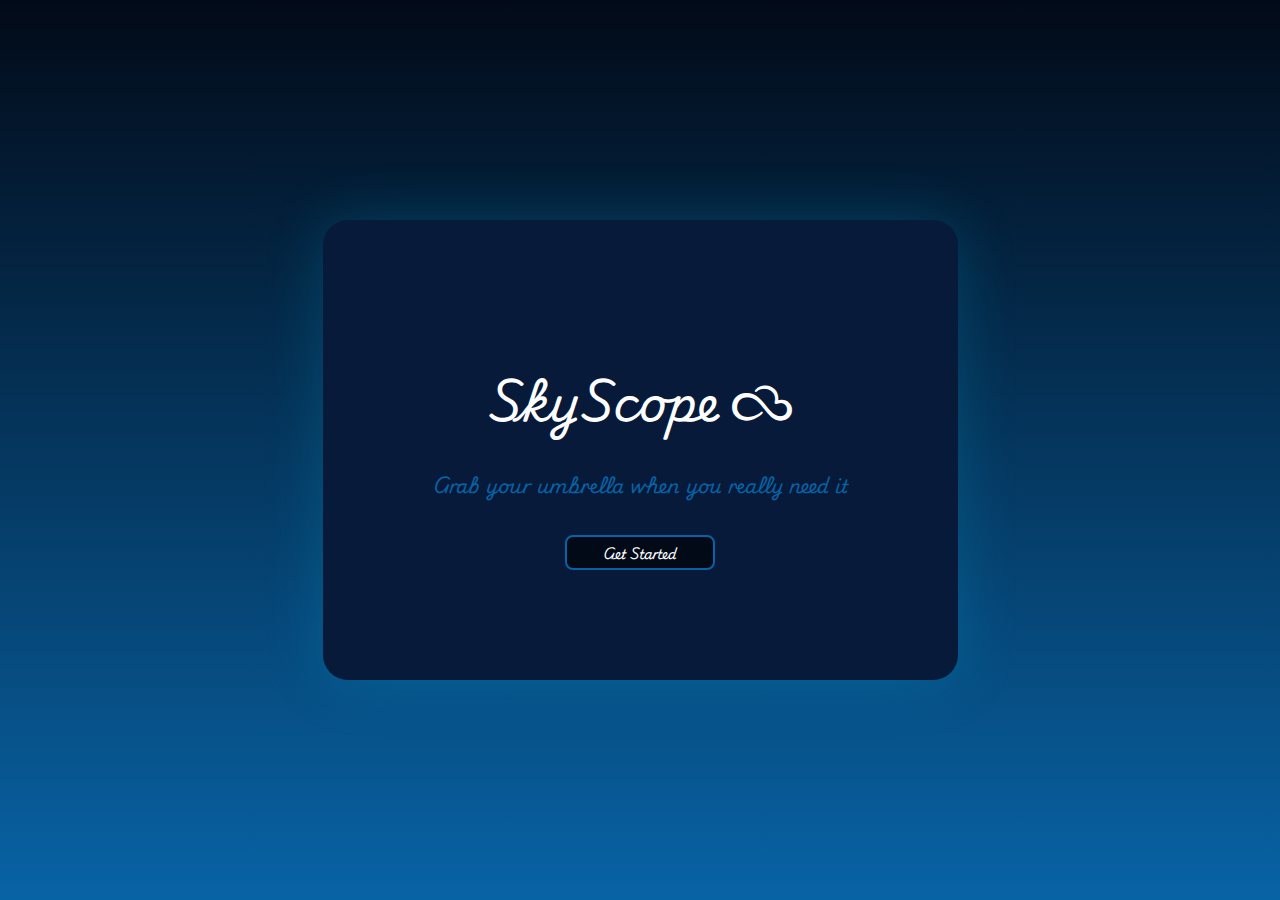
<file: index.html>
<!DOCTYPE html>
<html lang="en">
<head>
    <title>Weather Updates</title>
</head>
<link rel="stylesheet" href="index.css">

<link rel="preconnect" href="https://fonts.googleapis.com">
<link rel="preconnect" href="https://fonts.gstatic.com" crossorigin>
<link href="https://fonts.googleapis.com/css2?family=Cedarville+Cursive&family=Playwrite+DK+Loopet:wght@100..400&display=swap" rel="stylesheet">
<link rel="stylesheet" href="https://cdnjs.cloudflare.com/ajax/libs/font-awesome/6.5.0/css/all.min.css">
<link rel="stylesheet" href="https://cdnjs.cloudflare.com/ajax/libs/font-awesome/6.5.0/css/all.min.css" integrity="sha512-xxxxx" crossorigin="anonymous" referrerpolicy="no-referrer" />
<head>
</head>
<body>
<div class="background">
    <div class="main">     
        <div class="signup">
            <h1>SkyScope <i class="fa-brands fa-skyatlas"></i></h1>
            <h3>Grab your umbrella when you really need it </h3>
            <a href="main.html"><button id="btn1">Get Started</button></a>
        </div>
    </div>
</div>

<!-- Animation -->
<script>
  window.addEventListener('DOMContentLoaded', () => {
    document.querySelector('.main').classList.add('show');
  });
</script>
<!-- Animation -->
 
</body>
</html>
</file>
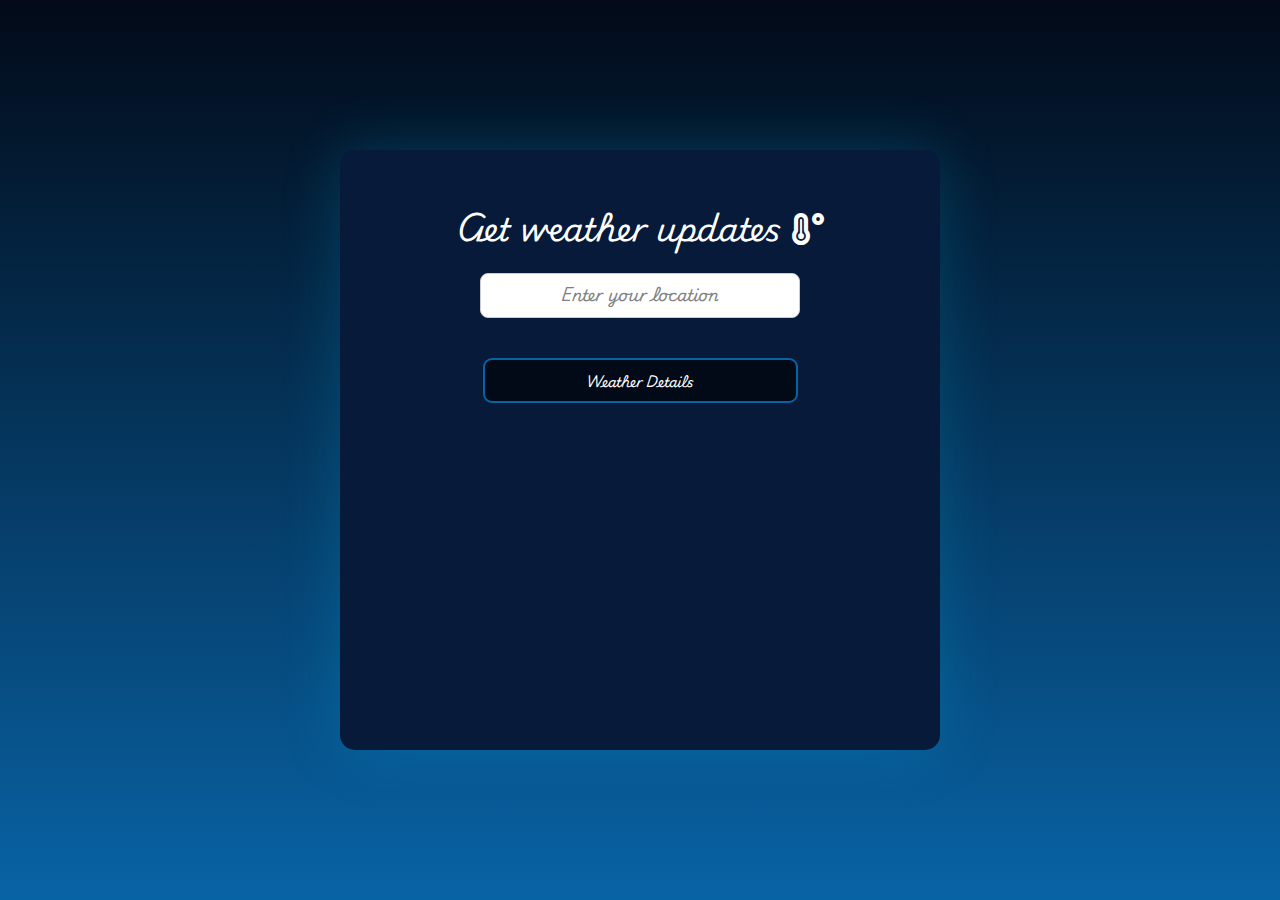
<file: main.html>
<!DOCTYPE html>
<html lang="en">
  <head>
    <title>Weather Updates</title>
  </head>
  <link rel="stylesheet" href="main.css" />
  <link rel="preconnect" href="https://fonts.googleapis.com" />
  <link rel="preconnect" href="https://fonts.gstatic.com" crossorigin />
  <link
    href="https://fonts.googleapis.com/css2?family=Cedarville+Cursive&family=Playwrite+DK+Loopet:wght@100..400&display=swap"
    rel="stylesheet"/>
  <link
    rel="stylesheet"
    href="https://cdnjs.cloudflare.com/ajax/libs/font-awesome/6.5.0/css/all.min.css"/>
  <body>
    <div class="raw">
      <div class="container">
        <h1>Get weather updates <i class="fa-solid fa-temperature-high"></i> </h1>
        <input id="location" type="text" placeholder="Enter your location" />
        <div class="btn">
          <button id="bttn">Weather Details</button>
        </div>
        <div id="weatherResults"></div>
      </div>
    </div>

<!-- API Fetch -->
<script>
  document.addEventListener('DOMContentLoaded', () => {
    const button = document.getElementById('bttn');
    const input = document.getElementById('location');
    const weatherResults = document.getElementById('weatherResults');

    button.addEventListener('click', () => {
      let location = input.value.trim();
      if (!location) {
        alert('Please enter a location');
        return;
      }

      // Append country code only if not already present
      if (!location.includes(',')) {
        location += ',IN'; // Default to India
      }

      const apiKey = '388d4e775e15697bdacb8ea11ee1b5cf'; // Your API key
      const url = `https://api.openweathermap.org/data/2.5/weather?q=${encodeURIComponent(location)}&units=metric&appid=${apiKey}`;

      weatherResults.innerHTML = 'Loading...';

      fetch(url)
        .then(response => {
          if (!response.ok) {
            throw new Error('City not found. Please check the spelling.And try again');
          }
          return response.json();
        })
        .then(data => {
          const iconUrl = `https://openweathermap.org/img/wn/${data.weather[0].icon}@2x.png`;
          weatherResults.innerHTML = `
            <h3>Weather in ${data.name}</h3>
            <p>Temperature: ${data.main.temp} °C</p>
            <p>
              Condition: ${data.weather[0].description}
              <center>
              <img src="${iconUrl}" alt="Weather icon" />
              </center>
            </p>
            <p>Humidity: ${data.main.humidity}%</p>
            <p>Wind Speed: ${data.wind.speed} m/s</p>
          `;
        })
        .catch(error => {
          weatherResults.innerHTML = `<p id="error";">${error.message}</p>`;
        });
    });

    // Trigger fetch on Enter key in input box
    input.addEventListener('keyup', event => {
      if (event.key === 'Enter') {
        button.click();
      }
    });
  });
</script>
<!-- API Fetch -->


<!-- Animation -->
<script>
  window.addEventListener('DOMContentLoaded', () => {
    setTimeout(() => {
      document.querySelector('.container').classList.add('show');
    }, 50); // Delay to trigger transition correctly
  });
</script>
<!-- Animation -->
 
  </body>
</html>
</file>
<file: index.css>
*{
    margin: 0;
    padding: 0;
    box-sizing: border-box;
}

body {
    font-family: "Playwrite DK Loopet", cursive;
    height: 100%;
    margin: 0;
}

.background {
    height: 100vh;
    display: flex;
    justify-content: center;
    align-items: center;
    background: linear-gradient(to bottom,#020A18,#0863a5);
}

.main {
    display: flex;
    justify-content: center;
    align-items: center;
    border: 2px solid black;
    padding: 90px;
    border-radius: 25px;
    background-color: #071a3a;
    color: white;
    border: none;
    box-shadow: 0 0 60px rgba(6, 193, 244, 0.2); /* blue soft glow */
}

.signup{
    text-align: center;
    margin: 20px;
  
}

.signup h1{
    padding: 30px;
    font-size: 3rem;
}


.signup h3{
    padding-bottom: 35px;
    color: #0863a5;
}

#btn1{
    height: 35px;
    width: 150px;
    border-radius: 8px;
    background-color: #020A18;
    border: 2px solid #0863a5;
    color: white;
    font-family:  "Playwrite DK Loopet", cursive;;
}

#btn1:hover{
    background-color: #0863a5;
    border: 2px solid black;
    cursor: pointer;
    font-weight: 900;
    color: white;
}

/* effects */
.main {          
  opacity: 0;
  transform: translateY(-250px);
  transition: opacity 1.6s ease-out, transform 1.6s ease-out;
}

.main.show {
  opacity: 1;
  transform: translateY(0);
}

/* effects */

/* responsive */
@media (max-width: 480px) {
  .signup h1 {
    font-size: 1.5rem;
  }

  .signup h3 {
    font-size: 0.9rem;
  }

  #btn1 {
    width: 100%;
    font-size: 0.95rem;
  }

  .signup {
    padding: 1.5rem 1rem;
  }
}
/* responsive */
</file>
<file: main.css>
*{
    margin: 0;
    padding: 0;
    box-sizing: border-box;
}

.raw{
    display: flex;
    align-items: center;
    justify-content: center;
    height: 100vh; 
    font-family: "Playwrite DK Loopet", cursive;
    background: linear-gradient(to bottom,#020A18,#0863a5);;
}

.container{
    display: flex;
     flex-direction: column;
    align-items: center;
    text-align: center;
    text-align: center; /* Center all inline elements like h1 and text */
    border: none;
    height: 600px;
    width: 600px;
    padding-top: 50px;
    padding-bottom: 250px;
    padding-left: 100px;
    padding-right: 100px;
    background-color: #071a3a;
    color: white;
    border-radius: 15px;
    box-shadow: 0 0 60px rgba(6, 193, 244, 0.2); /* blue soft glow */
}

.raw h1{
    padding-bottom: 20px;
    text-align: right;
    
}

#location{
    margin-left: px;
    margin-bottom: 25px;
    height: 45px;
    width: 315px;
    border-radius: 9px;
    border: none;
}

#location {
  display: block;         /* Make it a block-level element */
  margin: 0 auto 20px;    /* Center horizontally and add bottom margin */
  padding: 12px;
  width: 80%;             /* Responsive width */
  max-width: 400px;       /* Optional max width */
  font-size: 1rem;
  border: 1px solid #ccc;
  border-radius: 8px;
}


.btn{
    display: flex;
    margin-bottom: 20px;
    justify-content: center; /* Center the button horizontally */
    margin-top: 20px;
}

#bttn{
   
    height: 45px;
    width: 315px;
    border-radius: 9px;
    font-family:"Playwrite DK Loopet", cursive;
    font-weight: 700;
    color: white;
    border: none;
    background-color: #020A18;
    border: 2px solid #0863a5;
    cursor: pointer;
}

#bttn:hover{
    background-color: #0863a5;
    color: #020A18;
    font-weight: 700;
}

#location::placeholder{
    font-family: "Playwrite DK Loopet", cursive;
    text-align: center;
    font-weight: 700;
    color: grey;
    outline: none;
}

#location{
    text-align: center;
}

#weatherResults{
    text-align: center;
}


/* effects */
.container {          
  opacity: 0;
  transform: translateX(-250px);
  transition: opacity 1.6s ease-in-out, transform 1.6s ease-in-out;
}

.container.show {
  opacity: 1;
  transform: translateY(0);
}
/* effects */


/* responsive */
@media (max-width: 600px) {
  .container {
    padding: 20px;
  }

  input#location {
    width: 100%;
  }

  h1 {
    font-size: 1.5rem;
  }

  button#bttn {
    width: 100%;
  }
}
/* responsive */

#error{
    font-size: 1.5rem;
    font-weight: 700;
    color: rgb(187, 35, 35);
}
</file>
